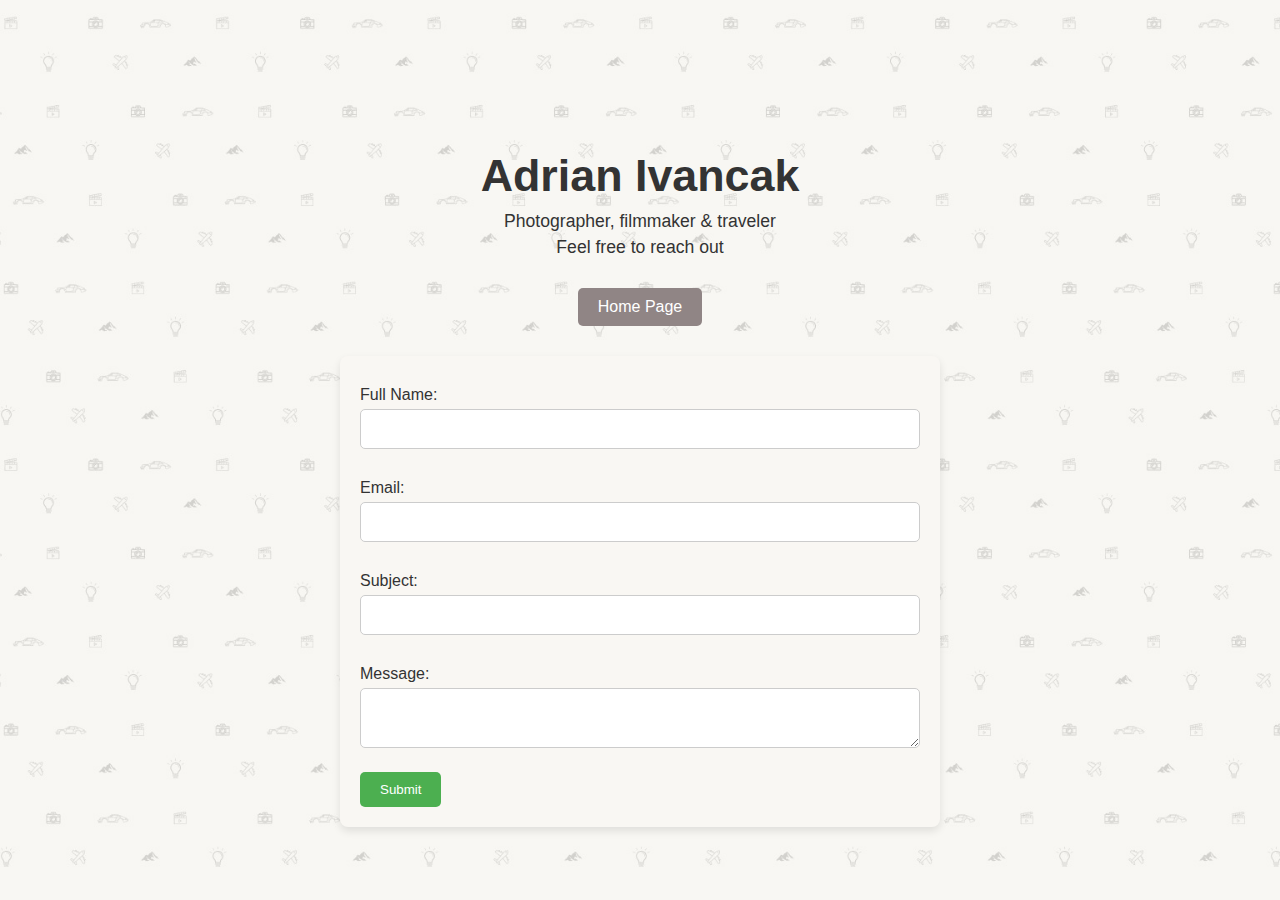
<file: pages/contact.html>
<!DOCTYPE html>
<html lang="en">

<head>
  <meta charset="UTF-8">
  <meta name="viewport" content="width=device-width, initial-scale=1.0">
  <title>Contact Us</title>
  <link rel="stylesheet" href="../assets/css/styles.css">
</head>

<body>
  <div class="header">
    <h1>Adrian Ivancak</h1>
    <p>Photographer, filmmaker & traveler</p>
    <p>Feel free to reach out</p>
  </div>

  <div class="button-container">
    <button id="backButton" class="nav-btn back-btn">Home Page</button>
  </div>

  <!-- Contact Form -->
  <div class="contact-form-container">
    <form action="../scripts/send_message.php" method="POST" class="contact-form">
      <label for="full_name">Full Name:</label>
      <input type="text" name="full_name" id="full_name" required>

      <label for="email">Email:</label>
      <input type="email" name="email" id="email" required>

      <label for="subject">Subject:</label>
      <input type="text" name="subject" id="subject" required>

      <label for="message">Message:</label>
      <textarea name="message" id="message" required></textarea>

      <button type="submit">Submit</button>
    </form>

    <!-- Success/Error Message will appear here -->
    <div class="form-response">

    </div>
  </div>

  <script src="../assets/js/script.js"></script>
</body>

</html>
</file>
<file: assets/css/styles.css>
/* General Reset */
* {
  margin: 0;
  padding: 0;
  box-sizing: border-box;
}

body {
  font-family: Arial, Helvetica, sans-serif, sans-serif;
  background-image: url('../pictures/back-patt.jpg');
  background-color: #f9f7f3;
  background-size: cover;
  background-position: center;
  transition: background-image 0.5s ease, background-color 0.5s ease;
  color: #333;
  display: flex;
  flex-direction: column;
  align-items: center;
  justify-content: flex-start;
  /* Change from 'center' to 'flex-start' */
  min-height: 100vh;
  padding-top: 130px;
}

body::before {
  content: '';
  position: absolute;
  top: 0;
  left: 0;
  width: 100%;
  height: 100%;
  background-size: cover;
  background-position: center;
  opacity: 0;
  /* Start with the opacity at 0 */
  transition: opacity 1s ease-in-out;
  /* Smooth fade-in/fade-out for background */
  z-index: -1;
  /* Ensure it's behind the content */
}

/* Header Section */
.header {
  text-align: center;
  margin-bottom: 20px;
  margin-top: 20px;
}

.header h1 {
  font-size: 2.8rem;
  font-weight: bold;
  margin-bottom: 10px;
}

.header p {
  font-size: 1.1rem;
  margin-top: 5px;
}

.dynamic-text {
  margin-top: 10px;
  color: #555;
  transition: color 1s ease;
}

.nav-btn {
  padding: 10px 20px;
  color: #fff;
  border: none;
  border-radius: 5px;
  cursor: pointer;
  font-size: 1rem;
  transition: background-color 0.3s ease;
}

.nav-btn :hover {
  background-color: #555;
}

.contact-btn {
  background-color: #333;
}

.about-btn {
  background-color: #908585;
}

.back-btn {
  background-color: #908585;
}

.about-btn {
  background-color: #908585;
}


.button-container {
  display: flex;
  gap: 20px;
  /* Adds space between the buttons */
  justify-content: center;
  /* Centers the buttons horizontally */
}

.about-me {
  display: flex;
  flex-direction: row;
  align-items: flex-start;
  justify-content: space-between;
  padding: 20px;
  gap: 20px;
}

.about-left {
  display: flex;
  flex-direction: column;
  align-items: center;
  gap: 20px;
}

.profile-pic {
  width: 300px;
  height: 300px;
  border-radius: 16px;
  object-fit: cover;
  border: 3px solid #ccc;
  transition: transform 0.3s ease;
}

.profile-pic:hover {
  transform: scale(1.05);
}

.thumbnail-container {
  display: flex;
  gap: 10px;
  justify-content: center;
  flex-wrap: wrap;
}

.thumbnail {
  width: 80px;
  height: 80px;
  border-radius: 8px;
  object-fit: cover;
  border: 2px solid #ddd;
  cursor: pointer;
  transition: transform 0.3s ease, border-color 0.3s ease;
}

.thumbnail:hover {
  transform: scale(1.1);
  border-color: #555;
}

.about-right {
  flex: 2;
  /* Keeps it proportional */
  max-width: 600px;
  /* Restricts the width */
  padding-right: 20px;
  /* Adds padding on the right */
  display: flex;
  flex-direction: column;
  gap: 15px;
}

.about-right h2 {
  font-size: 2rem;
  color: #333;
}

.about-right p,
.about-right ul {
  font-size: 1rem;
  line-height: 1.6;
  color: #555;
}

.about-right ul {
  padding-left: 15px;
}

.about-right ul li {
  margin-bottom: 10px;
}

/* Content Section */
.content {
  display: flex;
  gap: 20px;
  margin-top: 30px;
  justify-content: center;
}

.box {
  width: 450px;
  height: 300px;
  background-color: transparent;
  /* Set background as transparent for the main box */
  display: flex;
  justify-content: center;
  align-items: center;
  font-size: 1.2rem;
  font-weight: bold;
  color: #333;
  text-transform: capitalize;
  transition: transform 0.3s ease, opacity 0.3s ease;
  cursor: pointer;
  position: relative;
  overflow: hidden;
  border-radius: 16px;
}

.box::before {
  content: '';
  position: absolute;
  top: 0;
  left: 0;
  width: 100%;
  height: 100%;
  background-color: #ccc;
  opacity: 0.75;
  /* Opacity for the background only */
  border-radius: 16px;
  z-index: 0;
  /* Ensure it stays behind the content */
}

.box:hover {
  background-color: rgba(204, 204, 204, 0.75);
  /* Apply opacity only to the background */
}

.box h2,
.box p {
  position: relative;
  /* Ensure content stays above the background */
  z-index: 1;
  /* Bring content above the pseudo-element */
}

.box.photography,
.box.projects {
  position: relative;
}

.box h2 {
  pointer-events: none;
}

/* Hide Main Photography Box on Hover */
.box.photography:hover h2,
.box.projects:hover h2 {
  display: none;
}

.box.photography:hover .options {
  display: flex;
}

/* Options Styling */
.options {
  display: none;
  flex-direction: row;
  gap: 0px;
  width: 100%;
  height: 100%;
  justify-content: space-between;
}

.option {
  flex: 1;
  text-align: center;
  background-color: #ddd;
  /*border: 1px solid #ccc; */
  opacity: 50%;
  display: flex;
  align-items: center;
  justify-content: center;
  font-size: 1rem;
  cursor: pointer;
  transition: background-color 0.3s ease, transform 0.3s ease;
  position: relative;
  /* To position child elements inside the box */
}

.option:hover {
  background-color: transparent;
  opacity: 100%;
  transform: scale(1.15);
}

/* Style the anchor tag to fill the entire .option box */
.option a {
  display: flex;
  align-items: center;
  justify-content: center;
  width: 100%;
  height: 100%;
  text-decoration: none;
  /* Removes underline */
  color: inherit;
  /* Inherit text color */
}

/* Add hover effect for text color */
.option a p {
  font-size: 1rem;
  /* Keeps text consistent */
  color: #333;
  transition: color 0.3s ease;
  /* Smooth transition for text color on hover */
}

.option a:hover p {
  color: #111;
  /* Slightly darker text on hover */
}

.button-container {
  text-align: center;
  margin: 10px;
}

.gallery-container {
  display: flex;
  justify-content: center;
  padding: 10px;
  background-color: transparent;
  /* Optional: adds a background color for visibility */
}

.gallery {
  display: grid;
  grid-template-columns: repeat(3, 1fr);
  /* Four images per row */
  gap: 10px;
  width: 100%;
  max-width: 1200px;
  background-color: transparent;
  /* Optional: background color for the gallery */
}

.gallery-image {
  width: 100%;
  /* Ensures the image fills the container */
  height: 250px;
  /* Fixed height to make the image square-like */
  object-fit: cover;
  /* Ensures the image maintains aspect ratio and covers the area */
  transition: transform 0.3s ease;
  cursor: pointer;
  border-radius: 8px;
  background-color: #ddd;
  /* Temporary background color for images to show if not loaded */
}

.gallery-image:hover {
  transform: scale(1.03);
  /* Zoom effect on hover */
}

/* Projects Section */
.projects-container {
  display: flex;
  flex-direction: column;
  align-items: center;
  padding: 20px;
}

.project {
  display: flex;
  align-items: center;
  justify-content: space-between;
  width: 70%;
  margin: 20px 0;
  background-color: #fff;
  border-radius: 8px;
  box-shadow: 0 4px 8px rgba(0, 0, 0, 0.1);
  overflow: hidden;
}

.project-left {
  flex: 1;
  position: relative;
}

.project-image {
  width: 100%;
  height: 300px;
  object-fit: cover;
}

.project-right {
  flex: 2;
  padding: 20px;
  display: flex;
  flex-direction: column;
  justify-content: flex-start;
  height: 300px;
  /* Adjust height as necessary */
  position: relative;
}

.project-title {
  font-size: 24px;
  margin: 0;
  color: #333;
}

.project-description {
  font-size: 16px;
  margin: 10px 0;
  color: #555;
}

.project-small-images {
  display: flex;
  gap: 10px;
  margin-top: auto;
}

.small-image {
  width: 80px;
  height: 80px;
  object-fit: cover;
  border-radius: 5px;
  cursor: pointer;

}

.project-small-images img:hover {
  transform: scale(1.1);
  transition: transform 0.3s ease;
}

/* Modal Styles */
.modal {
  display: none;
  position: fixed;
  z-index: 999;
  left: 0;
  top: 0;
  width: 100%;
  height: 100%;
  background-color: rgba(0, 0, 0, 0.7);
  /* Semi-transparent background */
  justify-content: center;
  align-items: center;
}

.modal-content {
  max-width: 80%;
  max-height: 80%;
  margin: auto;
  display: block;
  transition: transform 0.3s ease;
}

.modal img {
  width: 100%;
  height: auto;
}

.contact-form-container {
  width: 100%;
  max-width: 600px;
  margin: 20px auto;
  padding: 20px;
  background-color: #f9f7f3;
  border-radius: 8px;
  box-shadow: 0 4px 8px rgba(0, 0, 0, 0.1);
}

.contact-form label {
  display: block;
  margin: 10px 0 5px;
  font-size: 1rem;
}

.contact-form input,
.contact-form textarea {
  width: 100%;
  padding: 10px;
  margin-bottom: 20px;
  border: 1px solid #ccc;
  border-radius: 5px;
  font-size: 1rem;
}

.contact-form button {
  padding: 10px 20px;
  background-color: #4CAF50;
  color: white;
  border: none;
  border-radius: 5px;
  cursor: pointer;
}

.contact-form button:hover {
  background-color: #45a049;
}

/* Responsive Design Adjustments */
/* General Mobile Layout */
/* Responsive Design Adjustments */
/* General Mobile Layout */
@media (max-width: 768px) {
  body {
    padding-top: 20px;
    justify-content: flex-start;
    font-family: Arial, sans-serif;
    background-color: #f9f9f9;
    /* Matches the light background */
  }

  .desktop-text {
    display: none;
  }

  .mobile-text {
    display: inline;
  }

  .header {
    text-align: center;
    margin-bottom: 20px;
  }

  .header h1 {
    font-size: 2rem;
    /* Adjust font size */
    font-weight: bold;
  }

  .header p {
    font-size: 1rem;
    color: #555;
    /* Slightly muted text for subtitles */
  }

  .dynamic-text {
    margin-top: 10px;
    font-size: 0.9rem;
  }

  .button-container {
    display: flex;
    flex-direction: row;
    align-items: center;
    justify-content: center;
    /* Center the buttons on mobile */
    gap: 20px;
    /* Adds space between the buttons */
    margin-bottom: 20px;
  }

  .contact-btn {
    padding: 10px 20px;
    background-color: #333;
    /* Darker shade for Contact button */
    color: #fff;
    border: none;
    border-radius: 5px;
    cursor: pointer;
    font-size: 1rem;
    transition: background-color 0.3s ease;
  }

  .contact-btn:hover {
    background-color: #555;
    /* Darker on hover */
  }

  /* Home Button */
  .back-btn {
    padding: 10px 20px;
    background-color: #908585;
    /* Green shade for Home button */
    color: #fff;
    border: none;
    border-radius: 5px;
    cursor: pointer;
    font-size: 1rem;
    transition: background-color 0.3s ease;
  }

  .back-btn:hover {
    background-color: #555;
    /* Darker green on hover */
  }

  /* Box Grid Layout */
  .content {
    display: grid;
    grid-template-columns: 1fr;
    /* Stack boxes on mobile */
    gap: 10px;
    /* Small gap between boxes */
    width: 90%;
    /* Center content */
    margin: auto;
  }

  .box {
    width: 100%;
    /* Full width of the grid */
    height: 200px;
    /* Adjust height for mobile */
    text-align: center;
    background-color: #d3d3d3;
    /* Matches the grey background */
    color: #000;
    /* Dark text color */
    font-size: 1.1rem;
    font-weight: bold;
    border-radius: 8px;
    /* Smooth corners */
    display: flex;
    justify-content: center;
    align-items: center;
    margin-bottom: 20px;
  }

  .box.photography:hover h2,
  .box.projects:hover h2 {
    display: none;
    /* Keep text visible on hover */
  }

  .box:hover {
    background-color: rgba(204, 204, 204, 0.75);
    /* Apply opacity only to the background */
  }

  .box h2,
  .box p {
    opacity: 1;
    /* Ensure text stays visible */
  }


  /* Gallery Layout: 2 columns with square images */
  .gallery-container {
    display: flex;
    justify-content: center;
    padding: 10px;
    background-color: transparent;
    /* Optional: adds a background color for visibility */
  }

  .gallery {
    display: grid;
    grid-template-columns: repeat(2, 1fr);
    /* Two columns */
    gap: 10px;
    width: 100%;
    max-width: 600px;
    /* Make gallery smaller on mobile */
    background-color: transparent;
    /* Optional: background color for the gallery */
  }

  .gallery-image {
    width: 100%;
    /* Ensures the image fills the container */
    height: 200px;
    /* Fixed height for the images */
    object-fit: cover;
    transition: transform 0.3s ease;
    cursor: pointer;
    border-radius: 8px;
    background-color: #ddd;
    /* Temporary background color for images to show if not loaded */
  }

  /* Add hover effect to the gallery images */
  .gallery-image:hover {
    transform: scale(1.1);
    /* Zoom effect on hover */
  }

  .box .options {
    display: flex !important;
    /* Ensure options are shown on mobile devices */
    flex-direction: column;
    /* Stack options vertically */
    gap: 10px;
    width: 100%;
    /* Full width */
    justify-content: center;
  }

  .option {
    background-color: #ddd;
    text-align: center;
    padding: 10px;
    border-radius: 8px;
    cursor: pointer;
    transition: background-color 0.3s ease;
  }

  .option:hover {
    background-color: transparent;
    opacity: 100%;
    transform: scale(1.15);
  }

  /* Hide hover effects */
  .box:hover .options {
    display: flex;
    /* Keep options visible */
  }

  /* Ensure text in options is styled */
  .option a {
    text-decoration: none;
    color: inherit;
  }

  .option a p {
    font-size: 1rem;
    color: #333;
    transition: color 0.3s ease;
  }

  .option a:hover p {
    color: #111;
  }

  .box h2 {
    display: none !important;
    /* Force h2 to be hidden */
  }

  /* Prevent hover from showing h2 */
  .box:hover h2 {
    display: none !important;
    /* Ensure h2 stays hidden even when hovering */
  }
}
</file>
